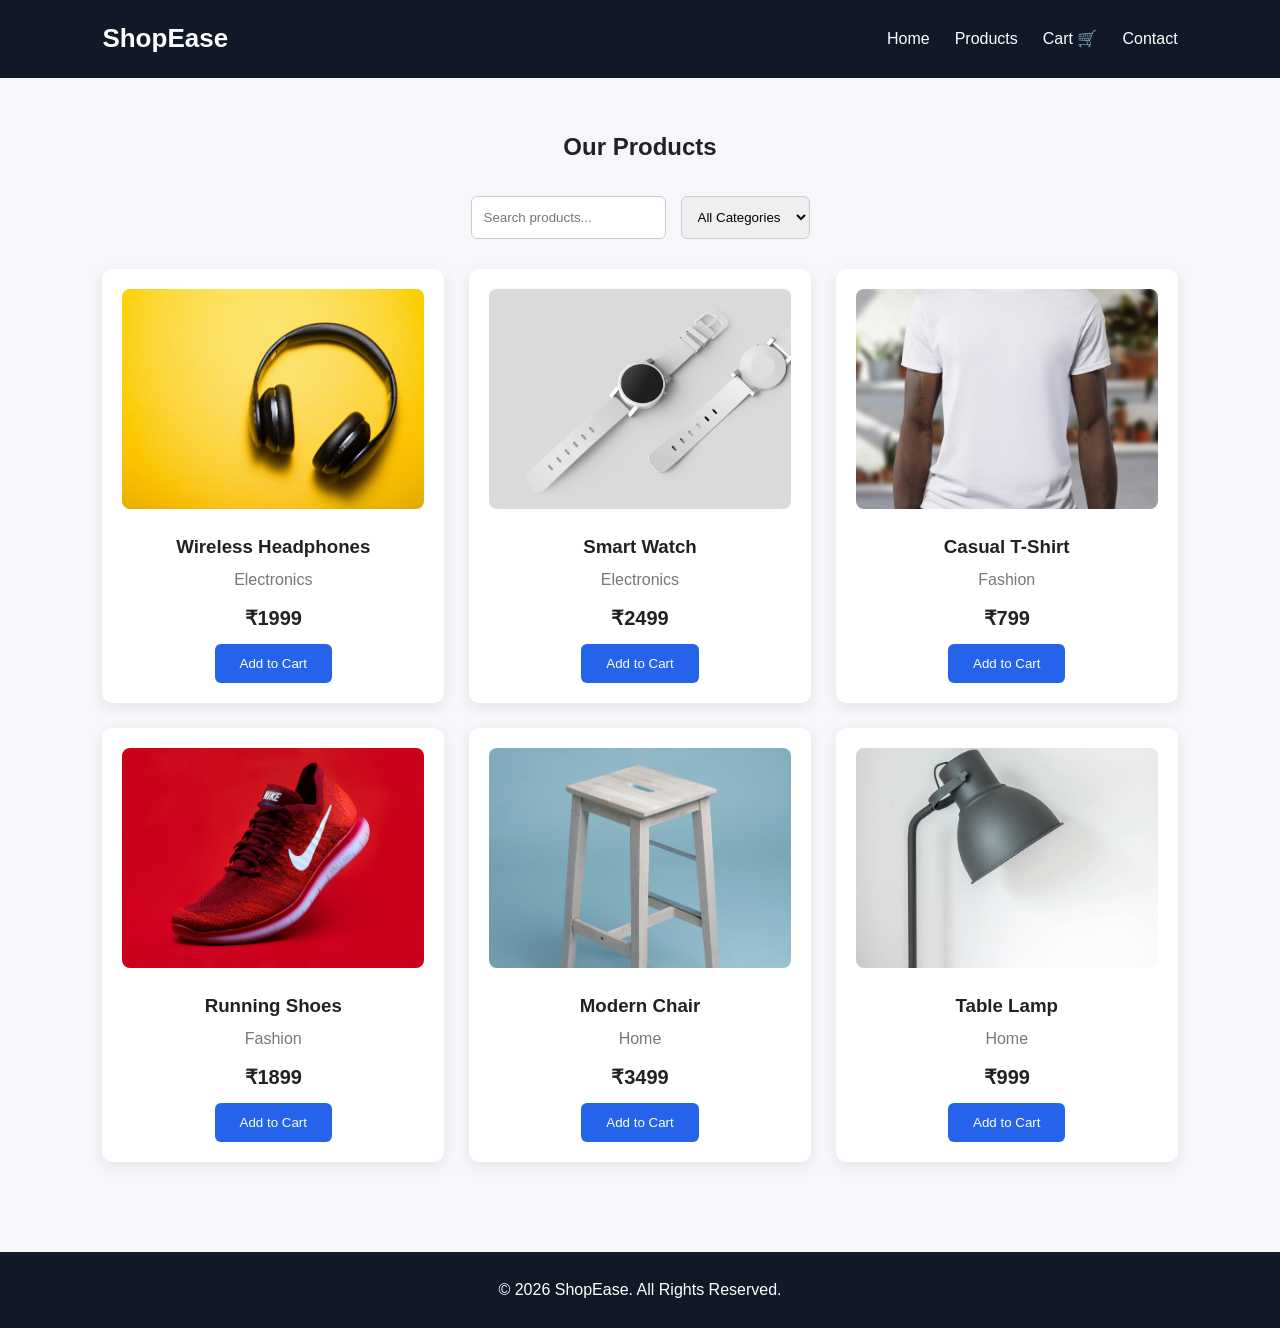
<file: products.html>
<!DOCTYPE html>
<html lang="en">

<head>

    <meta charset="UTF-8">
    <meta name="viewport" content="width=device-width, initial-scale=1.0">

    <meta name="description"
        content="Browse ShopEase products.">

    <title>ShopEase | Products</title>

    <link rel="stylesheet" href="style.css">

</head>

<body>

<header>

    <nav class="navbar">

        <div class="logo">
            ShopEase
        </div>

        <ul class="nav-links">

            <li>
                <a href="index.html">Home</a>
            </li>

            <li>
                <a href="products.html">Products</a>
            </li>

            <li>
                <a href="cart.html">Cart 🛒</a>
            </li>

            <li>
                <a href="contact.html">Contact</a>
            </li>

        </ul>

    </nav>

</header>

<main>

<section class="products-section">

    <h1>Our Products</h1>

    <div class="filters">

        <input
            type="text"
            id="searchInput"
            placeholder="Search products..."
        >

        <select id="categoryFilter">

            <option value="all">
                All Categories
            </option>

            <option value="electronics">
                Electronics
            </option>

            <option value="fashion">
                Fashion
            </option>

            <option value="home">
                Home
            </option>

        </select>

    </div>

    <div
        id="productContainer"
        class="product-grid">
    </div>

</section>

</main>

<footer>

    <p>
        © 2026 ShopEase. All Rights Reserved.
    </p>

</footer>

<script src="products.js"></script>

</body>

</html>
</file>
<file: style.css>
* {
    margin: 0;
    padding: 0;
    box-sizing: border-box;
}

body {
    font-family: Arial, sans-serif;
    line-height: 1.6;
    background: #f5f7fb;
    color: #222;
}

.navbar {
    display: flex;
    justify-content: space-between;
    align-items: center;
    padding: 18px 8%;
    background: #111827;
}

.logo {
    color: white;
    font-size: 26px;
    font-weight: bold;
}

.nav-links {
    display: flex;
    gap: 25px;
    list-style: none;
}

.nav-links a {
    color: white;
    text-decoration: none;
}

.nav-links a:hover {
    color: #60a5fa;
}

.hero {
    min-height: 500px;
    display: flex;
    align-items: center;
    justify-content: center;
    text-align: center;
    padding: 40px 20px;
    background: linear-gradient(
        135deg,
        #dbeafe,
        #eff6ff
    );
}

.hero-content {
    max-width: 700px;
}

.hero h1 {
    font-size: 48px;
    margin-bottom: 20px;
}

.hero p {
    font-size: 20px;
    margin-bottom: 30px;
}

.btn,
.product-card button {
    display: inline-block;
    padding: 12px 25px;
    background: #2563eb;
    color: white;
    border: none;
    border-radius: 6px;
    text-decoration: none;
    cursor: pointer;
}

.btn:hover,
.product-card button:hover {
    background: #1d4ed8;
}

.features {
    display: grid;
    grid-template-columns:
        repeat(3, 1fr);

    gap: 25px;
    padding: 50px 8%;
}

.feature-card {
    background: white;
    padding: 30px;
    text-align: center;
    border-radius: 10px;
    box-shadow:
        0 4px 15px rgba(0,0,0,0.08);
}

.products-section {
    padding: 50px 8%;
}

.products-section h1 {
    text-align: center;
    margin-bottom: 30px;
}

.filters {
    display: flex;
    justify-content: center;
    gap: 15px;
    margin-bottom: 30px;
}

.filters input,
.filters select {
    padding: 12px;
    border: 1px solid #ccc;
    border-radius: 6px;
}

.product-grid {
    display: grid;
    grid-template-columns:
        repeat(3, 1fr);

    gap: 25px;
}

.product-card {
    background: white;
    padding: 20px;
    border-radius: 10px;
    box-shadow:
        0 4px 15px rgba(0,0,0,0.08);

    text-align: center;
}

.product-card img {
    width: 100%;
    height: 220px;
    object-fit: cover;
    border-radius: 8px;
}

.product-card h3 {
    margin: 15px 0 5px;
}

.category {
    color: #777;
    text-transform: capitalize;
}

.price {
    font-size: 20px;
    font-weight: bold;
    margin: 10px;
}

footer {
    margin-top: 40px;
    padding: 25px;
    text-align: center;
    background: #111827;
    color: white;
}

@media (max-width: 768px) {

    .navbar {
        flex-direction: column;
        gap: 15px;
    }

    .nav-links {
        flex-wrap: wrap;
        justify-content: center;
    }

    .hero h1 {
        font-size: 36px;
    }

    .features,
    .product-grid {
        grid-template-columns: 1fr;
    }

    .filters {
        flex-direction: column;
    }

}
</file>
